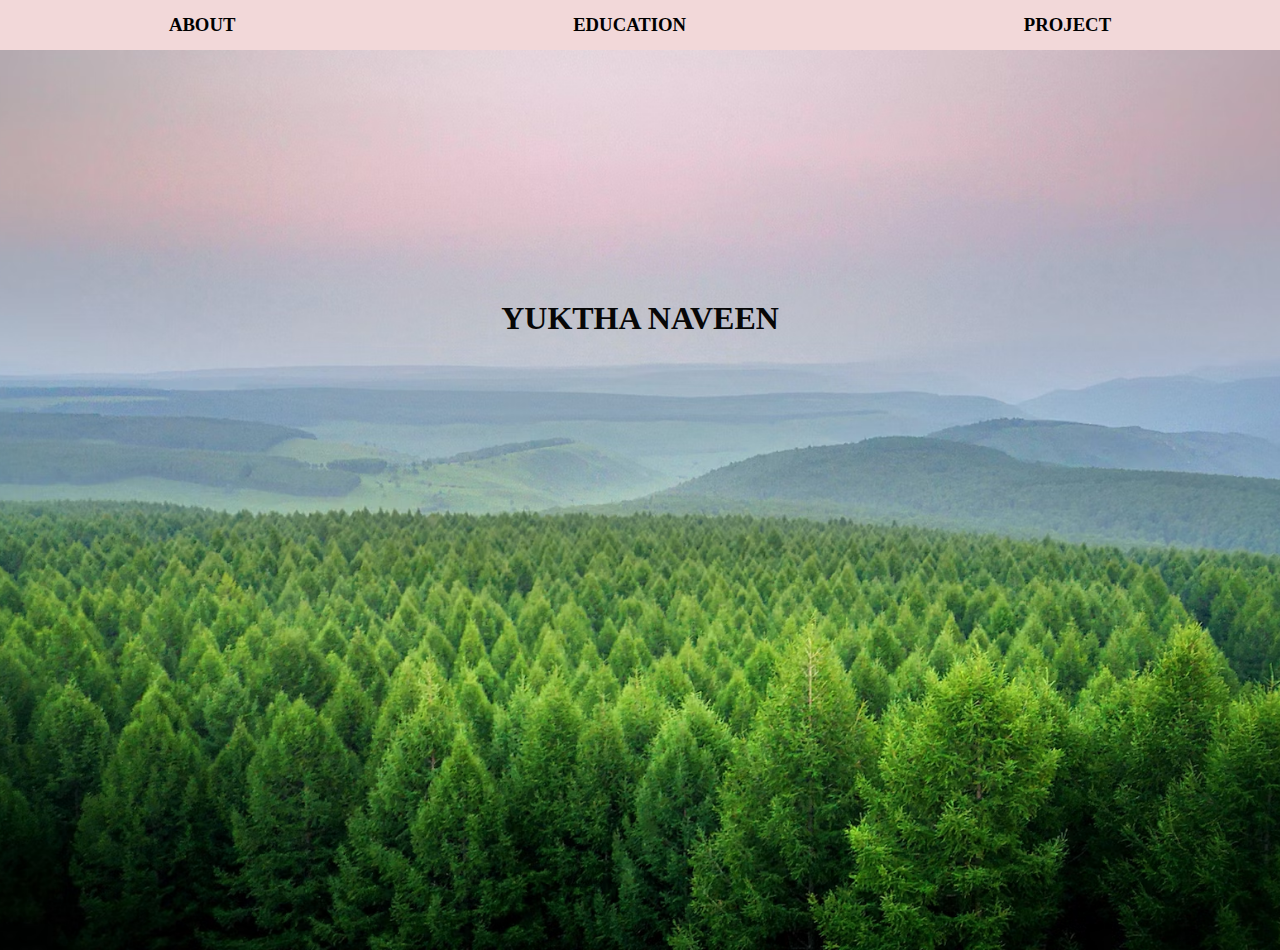
<file: index.html>
<html>
    <head>
        <title>Yuktha-Resume</title>
        <link rel="stylesheet" href="style.css">
    </head>
<body>
    <div id="nav">
        <h3><a href="about.html">ABOUT</a></h3>
        <h3><a href="Edu.html">EDUCATION</a></h3>
        <h3><a href=Projects.html>PROJECT</a></h3>
    </div>

    <div class="bg">
        <div class="intro">
            <h1><b>YUKTHA NAVEEN</b></h1>
    </div>
    </div>
</body>
</file>
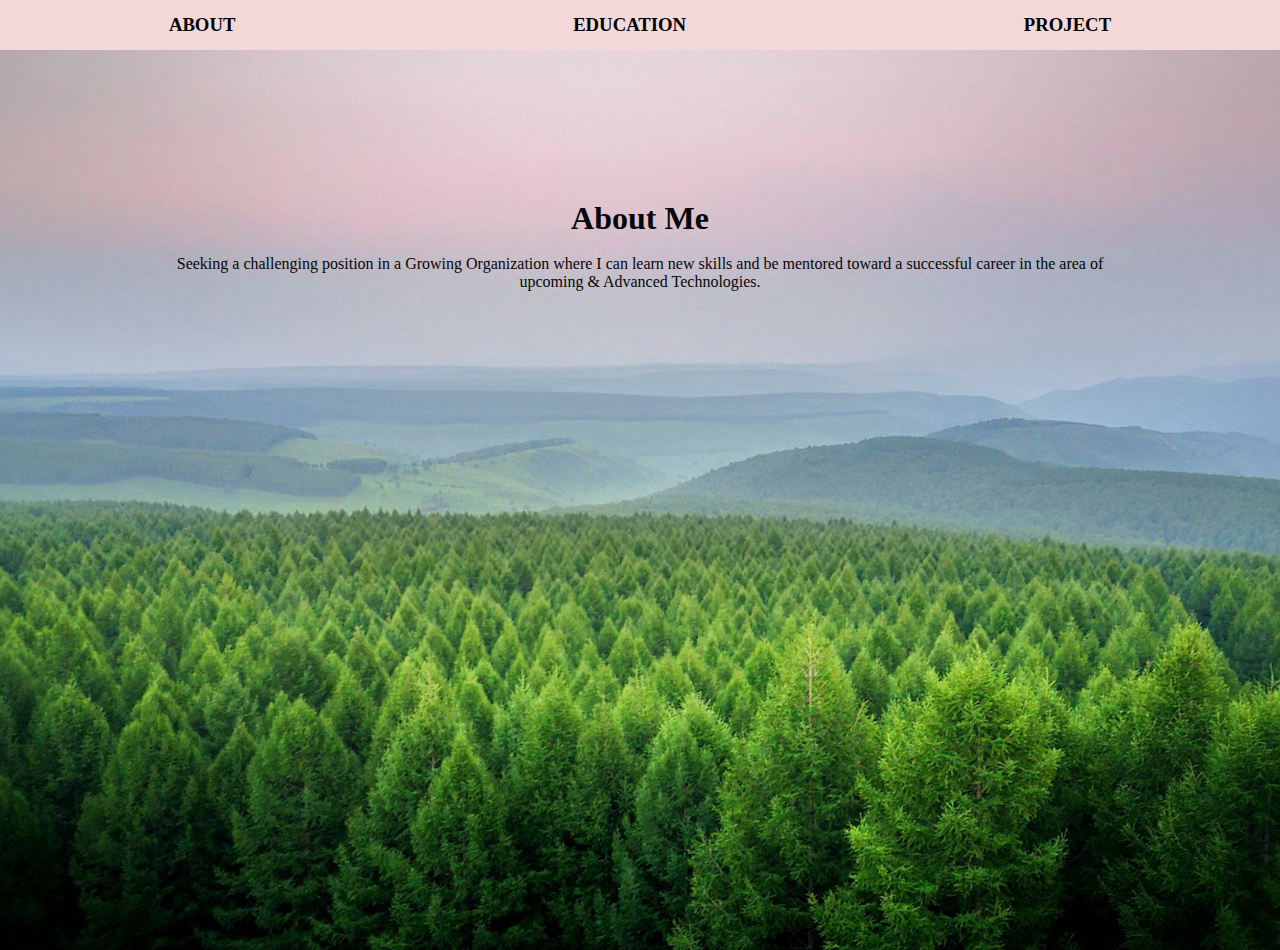
<file: about.html>
<html>
    <head>
        <title>about</title>
        <link rel="stylesheet" href="style.css">
    </head>
    <body>
        <div id="nav">
            <h3><a href="about.html">ABOUT</a></h3>
            <h3><a href="Edu.html">EDUCATION</a></h3>
            <h3><a href=Projects.html>PROJECT</a></h3>
        </div>
        <div class="bg">
            <div class="Summary">
                <h1>About Me</h1>
                <br>
                <p>
                    Seeking a challenging position in a Growing Organization where I can learn new skills and be mentored toward a successful career in the area of upcoming & Advanced Technologies.
                </p>
            </div>
        </div>
        
    </body>
</html>
</file>
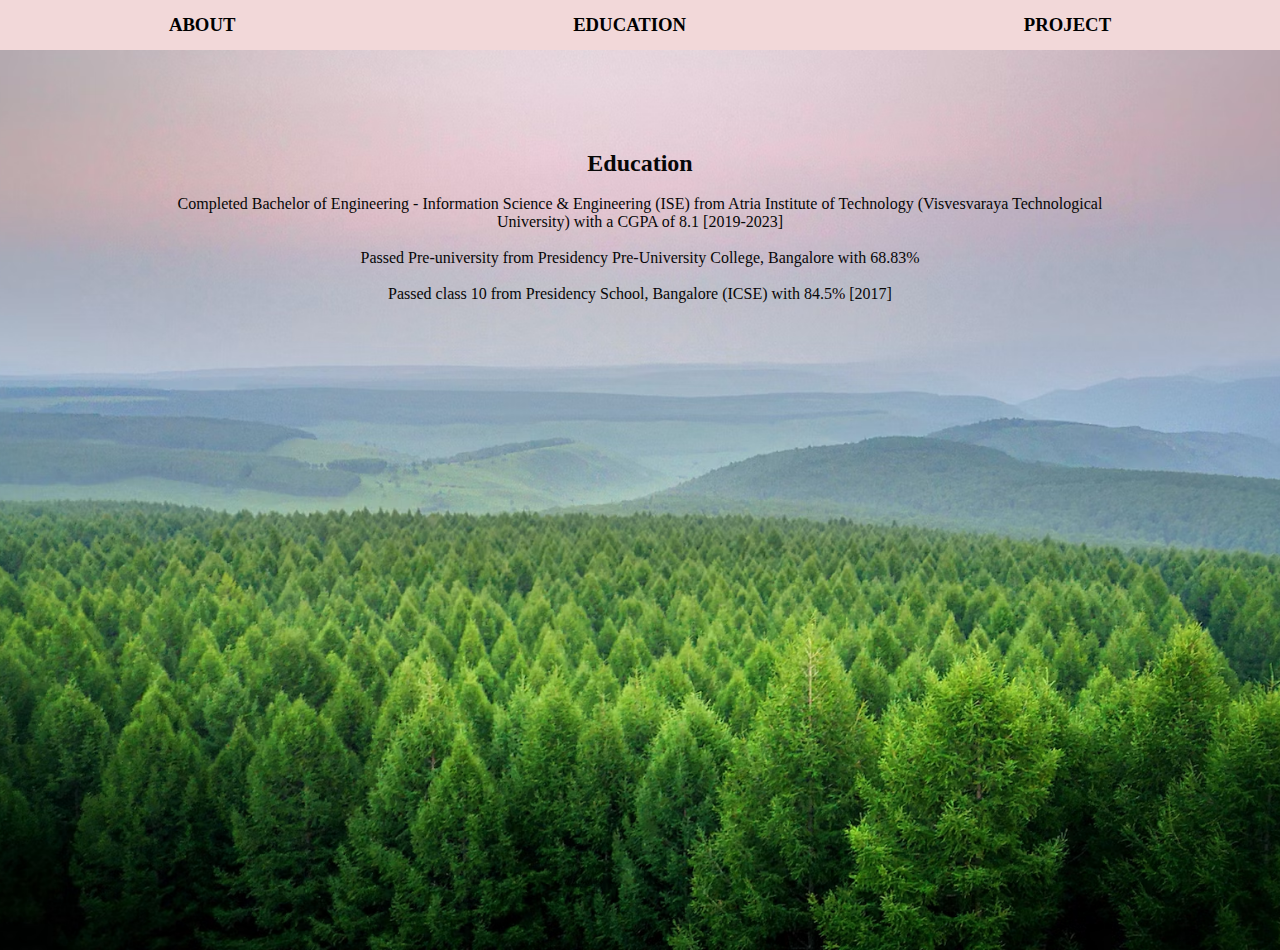
<file: Edu.html>
<html>
    <head>
        <title>Education</title>
        <link rel="stylesheet" href="style.css">
    </head>
    <body>
        <div id="nav">
            <h3><a href="about.html">ABOUT</a></h3>
            <h3><a href="Edu.html">EDUCATION</a></h3>
            <h3><a href=Projects.html>PROJECT</a></h3>
        </div>
        <div class="bg">
            <div class="edu">
                <h2>Education</h2>
                <br>
                <p>
                    <ul>
                        <li>Completed Bachelor of Engineering - Information
                            Science & Engineering (ISE) from Atria Institute of
                            Technology (Visvesvaraya Technological University) with
                            a CGPA of 8.1 [2019-2023] </li><br>
                            <li>Passed Pre-university from Presidency Pre-University College,
                                Bangalore with 68.83% </li><br>
                            <li>Passed class 10 from Presidency School, Bangalore (ICSE) with
                                84.5% [2017]</li><br>
                    </ul>
                    
                </p>
            </div>
        </div>
    </body>
</html>
</file>
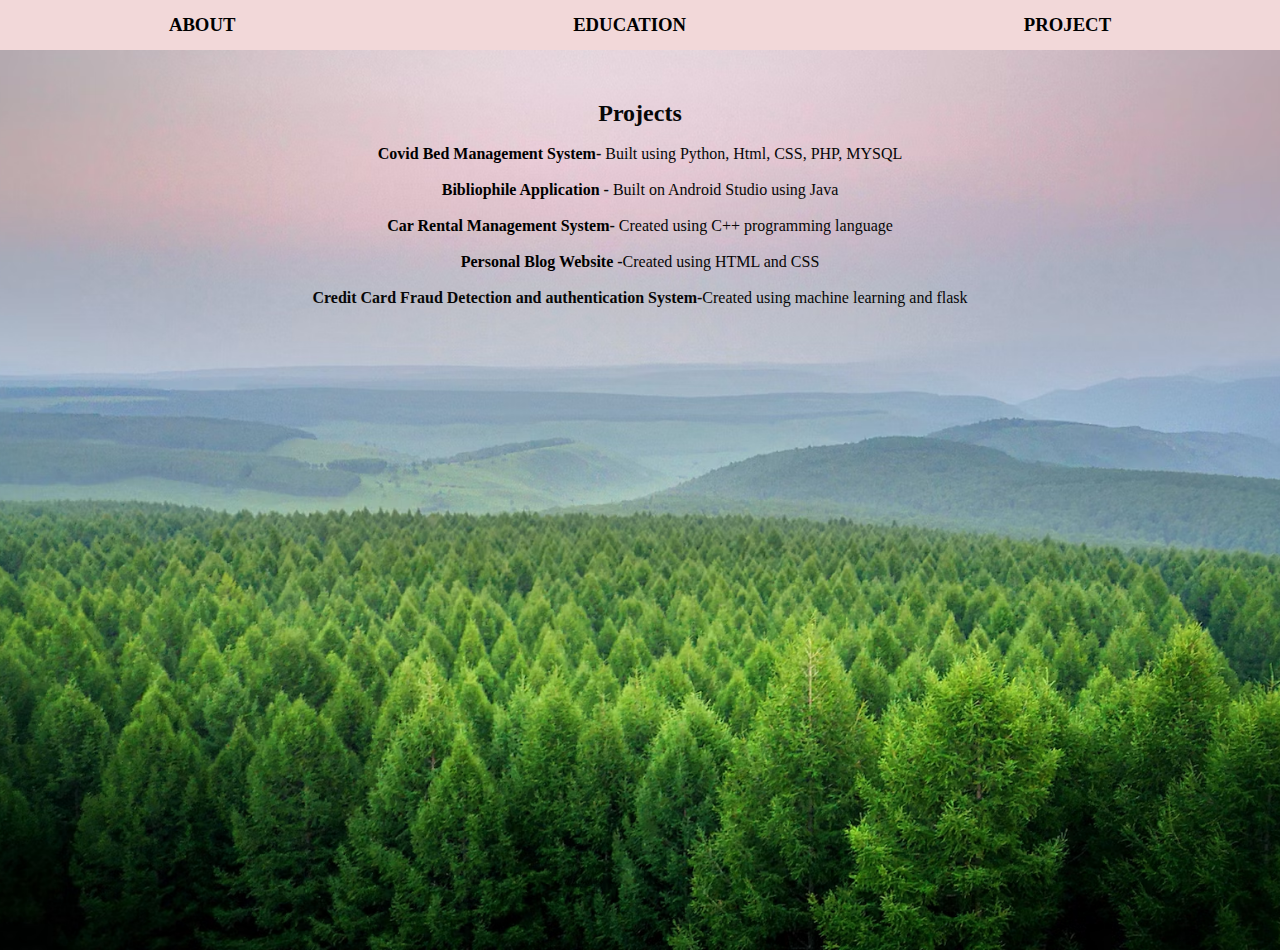
<file: Projects.html>
<html>
    <head>
        <title>Project</title>
        <link rel="stylesheet" href="style.css">
    </head>
    <body>
        <div id="nav">
            <h3><a href="about.html">ABOUT</a></h3>
            <h3><a href="Edu.html">EDUCATION</a></h3>
            <h3><a href=Projects.html>PROJECT</a></h3>
        </div>

        <div class="bg">
            <div class="proj">
                <h2>Projects</h2>
                <br>
                <p>
                    <ul>
                        <li><b><a href="https://github.com/YukthaNaveen/Covid-bed-booking">Covid Bed Management System</a>-</b> Built using Python, Html,
                            CSS, PHP, MYSQL</li>
                            <br>
                            <li><b><a href="https://github.com/YukthaNaveen/Bibliophile-story-app-">Bibliophile Application </a>-</b> Built on Android Studio using Java</li><br>
                            <li><b><a href="https://github.com/YukthaNaveen/Car-Rentals">Car Rental Management System</a>-</b> Created using C++
                                programming language
                                </li><br>
                                <li><b><a href="https://github.com/YukthaNaveen/portfolio_website">Personal Blog Website </a>-</b>Created using HTML and CSS</li><br>
                                <li><b>Credit Card Fraud Detection and authentication
                                    System-</b>Created using machine learning and flask</li><br>
                    </ul>
                </p>   
            </div>
            
        </div>
    </body>
</html>
</file>
<file: style.css>
*{
    margin: 0;
    padding: 0;
    box-size:border-box ;
}
body{
    width: 100%;
    height: 100%;
    color: rgb(7, 7, 7);
}

#nav{
    
    background-color:#F2D8D9 ;
    display: flex;
    justify-content:space-around;
    align-items: center;
    height: 50px;

}
.bg{
    height: 100vh;
    width: 100%;
background-image: url(bg.jpg);
    background-size: cover;
    background-position:bottom;
}

a{
    color: black;
    text-decoration-line: none;
}
a:hover{
    color: teal;
}
.Summary{

   
    text-align: center;
    text-justify: auto;
    padding-top: 150px;
    padding-left: 150px;
    padding-right: 150px;
    
}

.edu{
    
    text-align: center;
    text-justify: auto;
    padding-top: 100px;
    padding-left: 150px;
    padding-right: 150px;
}

.proj{
   
    text-align: center;
    padding-top: 50px;
    padding-left: 150px;
    padding-right: 150px;
}

.intro{
    text-align: center;
    padding-top: 250px;
    
}

ul{
    list-style: none;
}
</file>
